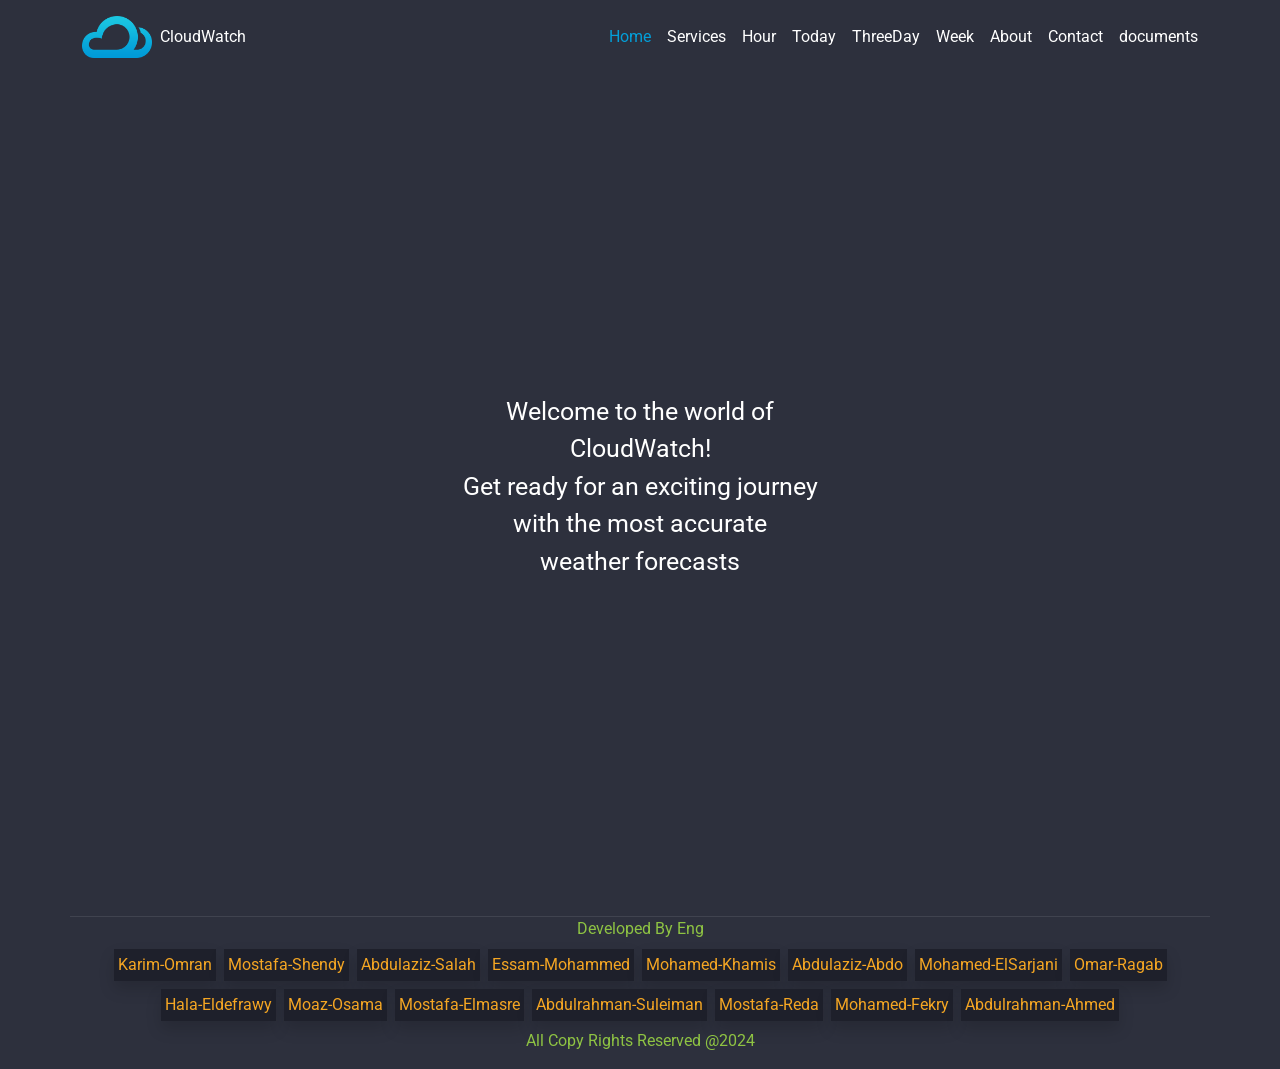
<file: index.html>
<!DOCTYPE html>
<html lang="en">
<head>
    <meta charset="UTF-8">
    <meta name="viewport" content="width=device-width, initial-scale=1.0">
    <link rel="stylesheet" href="https://cdnjs.cloudflare.com/ajax/libs/font-awesome/6.7.2/css/all.min.css">
    <link rel="stylesheet" href="https://cdn.jsdelivr.net/npm/bootstrap@5.3.3/dist/css/bootstrap.min.css">
    <link href="https://fonts.googleapis.com/css2?family=Roboto:wght@400;700&family=Open+Sans:wght@400;700&display=swap" rel="stylesheet">
    <link rel="stylesheet" href="CSS/main.css">
    <link rel="icon" href="Imgs/logo@2x.png">
    <title>CloudWatch</title>
</head>
<body class="bg-">
    <nav class="position-fixed w-100 z-3">
        <div class="d-flex align-items-center justify-content-between container py-3 flex-wrap">

        </div>
    </nav>
    <div class="p-t-73"></div>
    <section class="d-flex align-items-center justify-content-center flex-column">
    </section>
    <footer>
    </footer>
    <script type="module" src="JS/main.js"></script>
</body>
</html>
</file>
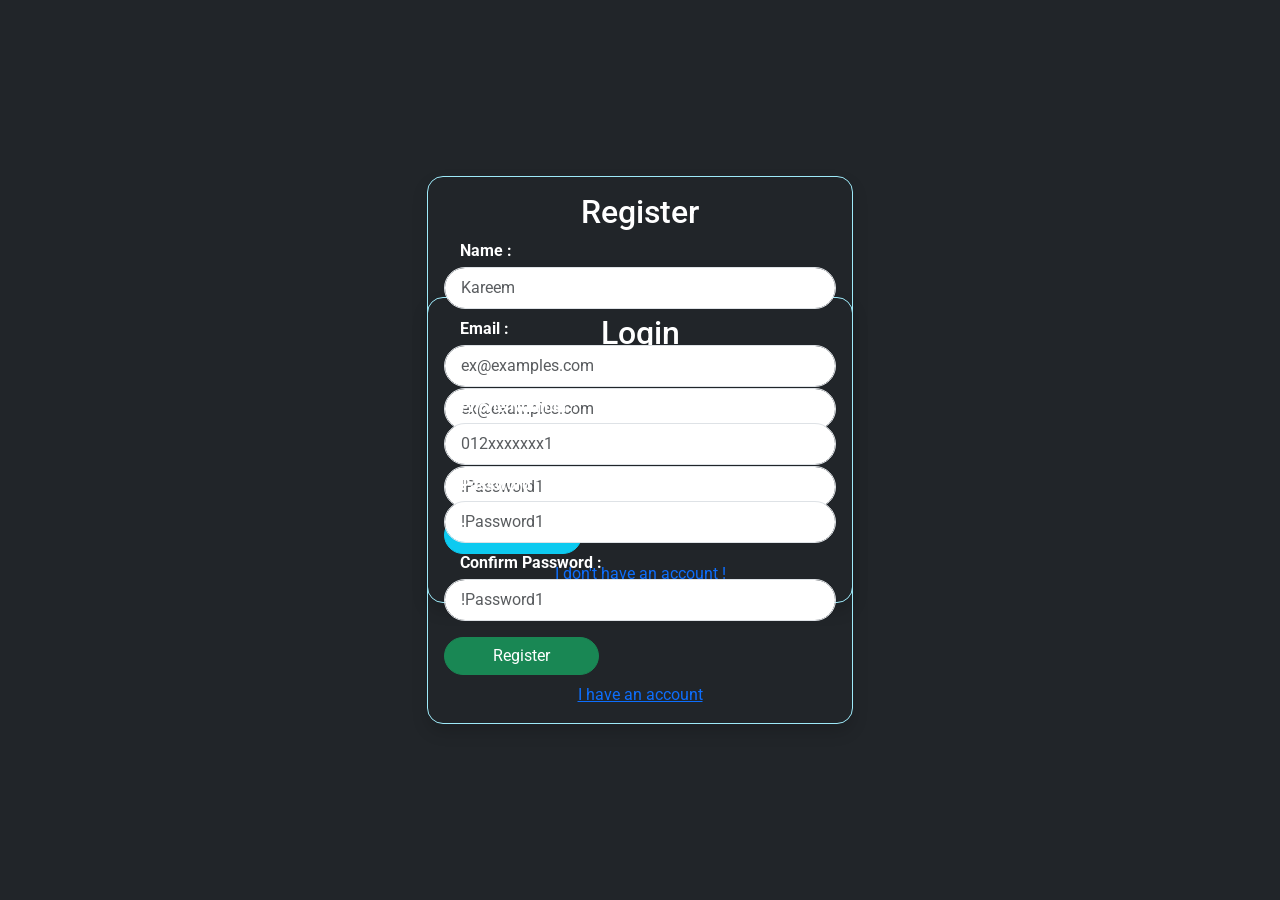
<file: Html/RegisterLogin.html>
<!DOCTYPE html>
<html lang="en">
<head>
    <meta charset="UTF-8">
    <meta name="viewport" content="width=device-width, initial-scale=1.0">
    <link rel="icon" href="../imgs/logo@2x.png">
    <link href="https://fonts.googleapis.com/css2?family=Roboto:wght@400;700&family=Open+Sans:wght@400;700&display=swap" rel="stylesheet">
    <link href="https://cdn.jsdelivr.net/npm/bootstrap@5.3.3/dist/css/bootstrap.min.css" rel="stylesheet" integrity="sha384-QWTKZyjpPEjISv5WaRU9OFeRpok6YctnYmDr5pNlyT2bRjXh0JMhjY6hW+ALEwIH" crossorigin="anonymous">
    <link rel="stylesheet" href="https://cdnjs.cloudflare.com/ajax/libs/font-awesome/6.7.2/css/all.min.css" integrity="sha512-Evv84Mr4kqVGRNSgIGL/F/aIDqQb7xQ2vcrdIwxfjThSH8CSR7PBEakCr51Ck+w+/U6swU2Im1vVX0SVk9ABhg==" crossorigin="anonymous" referrerpolicy="no-referrer" />
    <link rel="stylesheet" href="../CSS/main.css">
    <title>CloudWatch | Log in</title>
</head>
<body class="bg-dark">
    <main class="vh-100">
        <div class="w-100 h-100 d-flex justify-content-center align-items-center position-relative overflow-hidden">
            <form action="" class="Login col-11 col-md-8 col-lg-6 col-xl-4 p-3 shadow border border-info-subtle form-Login position-absolute form-backe rounded-4">
                <div class="h2 text-white text-center">Login</div>
                <label for="email" class="text-white fw-bold ms-3 mb-1">Email :</label>
                <input class="form-control py-2 rounded-pill px-3 text-white bg-main" type="email" name="email" id="email" placeholder="ex@examples.com">
                <label for="password" class="text-white fw-bold ms-3 mt-2 mb-1">Password :</label>
                <input class="form-control py-2 rounded-pill px-3 text-white bg-main" type="password" name="password" id="password" placeholder="!Password1">
                <button type="submit" class="btn btn-info rounded-pill my-2 px-5">Login</button>
                <a href="#" class="text-center d-block">I don't have an account !</a>
            </form>
            <form action="" class="Register col-11 col-md-8 col-lg-6 col-xl-4 p-3 shadow border border-info-subtle form-Register position-absolute rounded-4">
                <div class="h2 text-white text-center">Register</div>
                <label for="Name" class="text-white fw-bold ms-3 mb-1">Name :</label>
                <input type="text" name="Name" id="Name" class="form-control py-2 rounded-pill px-3 text-white mb-2 bg-main" placeholder="Kareem">
                <label for="email" class="text-white fw-bold ms-3 mb-1">Email :</label>
                <input type="email" name="email" id="emailRegister" class="form-control py-2 rounded-pill px-3 text-white mb-2 bg-main" placeholder="ex@examples.com">
                <label for="Phone" class="text-white fw-bold ms-3 mb-1">Phone Number :</label>
                <input type="tel" name="Phone" id="Phone" class="form-control py-2 rounded-pill px-3 text-white mb-2 bg-main" placeholder="012xxxxxxx1">
                <label for="password" class="text-white fw-bold ms-3 mb-1">Password :</label>
                <input type="password" name="password" id="passwordRegister" class="form-control py-2 rounded-pill px-3 text-white mb-2 bg-main" placeholder="!Password1">
                <label for="password" class="text-white fw-bold ms-3 mb-1">Confirm Password :</label>
                <input type="password" name="ConfirmPassword" id="ConfirmPassword" class="form-control py-2 rounded-pill px-3 text-white mb-2 bg-main" placeholder="!Password1">
                <button type="submit" class="btn btn-success rounded-pill my-2 px-5">Register</button>
                <a href="#" class="text-center d-block">I have an account</a>
            </form>
        </div>
    </main>
    <script src="https://cdn.jsdelivr.net/npm/bootstrap@5.3.3/dist/js/bootstrap.bundle.min.js" integrity="sha384-YvpcrYf0tY3lHB60NNkmXc5s9fDVZLESaAA55NDzOxhy9GkcIdslK1eN7N6jIeHz" crossorigin="anonymous"></script>
    <script src="../JS/Forms.js"></script>
</body>
</html>
</file>
<file: CSS/main.css>
.list-style-none{
    list-style: none;
}
body{
    background-color: #2D303D;
    font-family: 'Roboto', 'Open Sans', sans-serif;
}
/* nav */
nav a div img{
    width: 70px;
}
.Bg-nav{
    background-color: #1E202B;
    transition: background-color .5s;
}
nav ul li a:hover,nav ul li a.active{
    color: #039FD9 !important;
    transition: color .5s;
}
/* Home */
.p-t-73{
    padding-top: 73px;
}
section{
    min-height: calc(100vh - 73px);
}
.fa-25{
    font-size: 25px;
}
/* Services */
.circle{
    width: 200px;
    height: 200px;
    border-radius: 50%;
    background-color: #222530;
    transition: background-color .3s;
}
.circle:hover{
    background-color: #039FD9;
    transition: background-color .3s;
}
.circle-in{
    width: 170px;
    height: 170px;
    background-color: #1B1D23;
    border-radius: 50%;
}
/*   Card-weather */
.card-weather{
    max-width: 350px !important;
}
.card-weather .head{
    background-color: #1B1D23;
}
.card-weather .img-card{
    width: 70px;
}
.card-weather .body{
    background-color: #242731;
}
/*  About */
.text-About{
    max-width: 500px;
    background-color: #242731;
}
/* Contact */
.message{
    min-height: 200px !important;
    max-height: 250px !important;
}
.btn-Contact{
    width: 150px !important;
}
textarea::placeholder{
    color: #03a0d946 !important;
}
/* loader  */
.loader {
    width: 48px;
    height: 48px;
    border-radius: 50%;
    display: inline-block;
    position: relative;
    background: linear-gradient(0deg, rgba(255, 61, 0, 0.2) 33%, #ff3d00 100%);
    box-sizing: border-box;
    animation: rotation 1s linear infinite;
  }
  .loader::after {
    content: '';  
    box-sizing: border-box;
    position: absolute;
    left: 50%;
    top: 50%;
    transform: translate(-50%, -50%);
    width: 44px;
    height: 44px;
    border-radius: 50%;
    background: #263238;
  }
  @keyframes rotation {
    0% { transform: rotate(0deg) }
    100% { transform: rotate(360deg)}
  }
/*  footer */
.Copyright{
    border-top: 1px solid rgba(255, 255, 255, 0.089);
}
.Copyright ul li{
    list-style: none;
    background-color: #1E202B;
}
.Copyright ul li:hover{
    transform: scale(1.05);
    transition: transform .5s;
}
.Copyright ul li:hover a{
    color: #FF6464;
    transition: color .5s;
}
.Copyright ul li a{
    color: #F5A623;
}
.Developed{
    color: #8EC343;
}
/* table */
table{
    border-collapse: none;
}
th{
    border: 2px solid black;
}
td{
    border: 2px solid black;

}
/* mobile */
@media (max-width:992px) {
/* nav */
    nav ul{
        height: 0;
        transition: height .3s;
        background-color: #1E202B;
    }
    .click-nav{
        height: 220px;
        transition: height .3s;
    }
}
</file>
